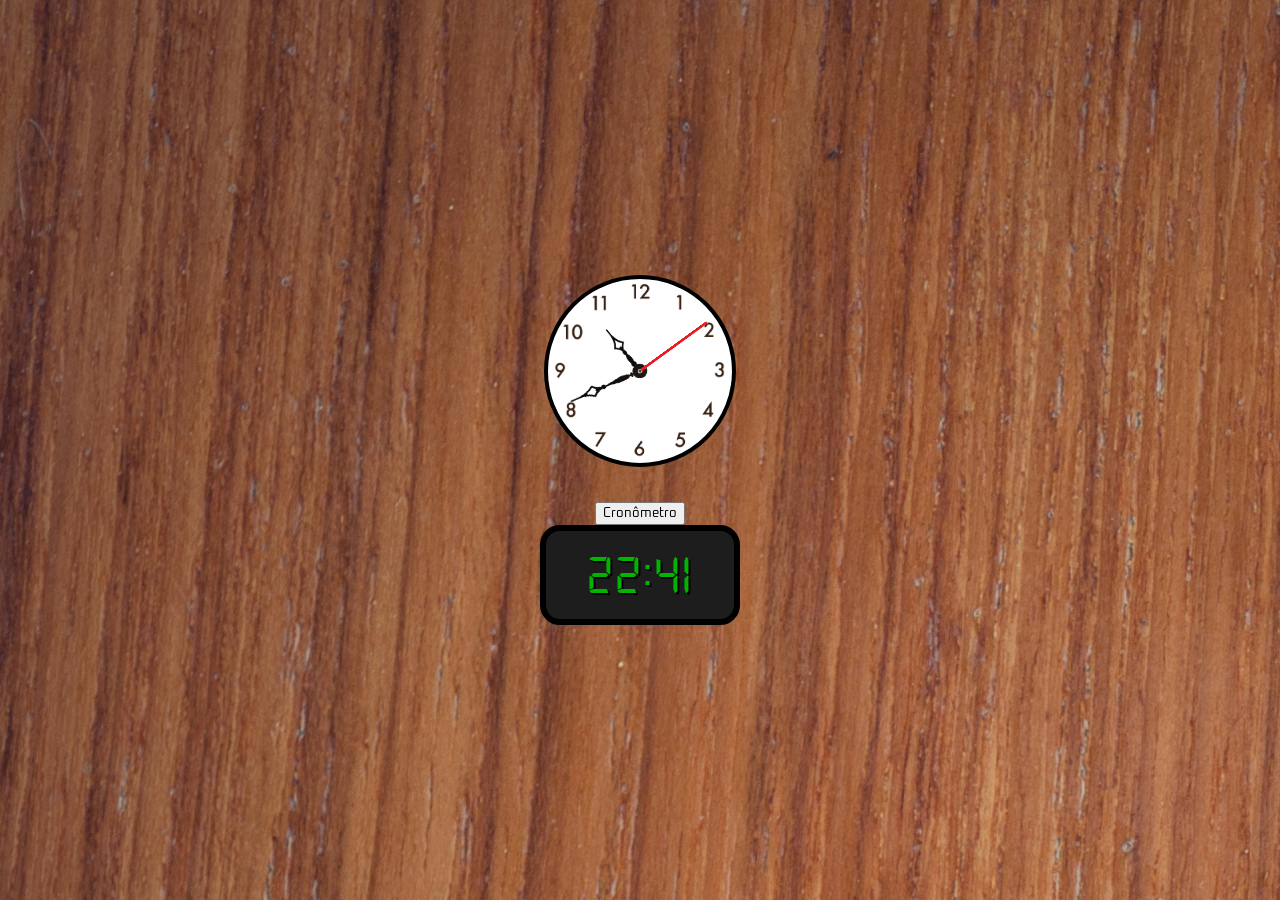
<file: index.html>
<!DOCTYPE html>
<html lang="pt-BR">

<head>
    <meta charset="UTF-8">
    <meta name="viewport" content="width=device-width, initial-scale=1.0">
    <title>Relógio</title>
    <link rel="icon" type="image/png" sizes="16x16" href="assets/Images/clock-removebg.png">
    <link rel="stylesheet" href="assets/style.css">
</head>

<body>
    <div class="container">
        <div class="relogio">
            <div class="horas">
                <img src="assets/Images/Ponteiro1.png" id="hand1">
                <img src="assets/Images/Ponteiro2.png" id="hand2">
                <img src="assets/Images/Ponteiro3.png" id="hand3">
            </div>
        </div>
        <button class="button">Cronômetro</button>
        <div class="digital"><span class="timer" id="timer">00:00</span></div>
        <div id="buttons">
            <button class="hidden1" onclick="start()">Start</button>
            <button class="hidden2" onclick="stop()">Stop</button>
            <button class="hidden3" onclick="Reset()">Reset</button>
        </div>
    </div>

    <script src="assets/script.js"></script>
</body>

</html>
</file>
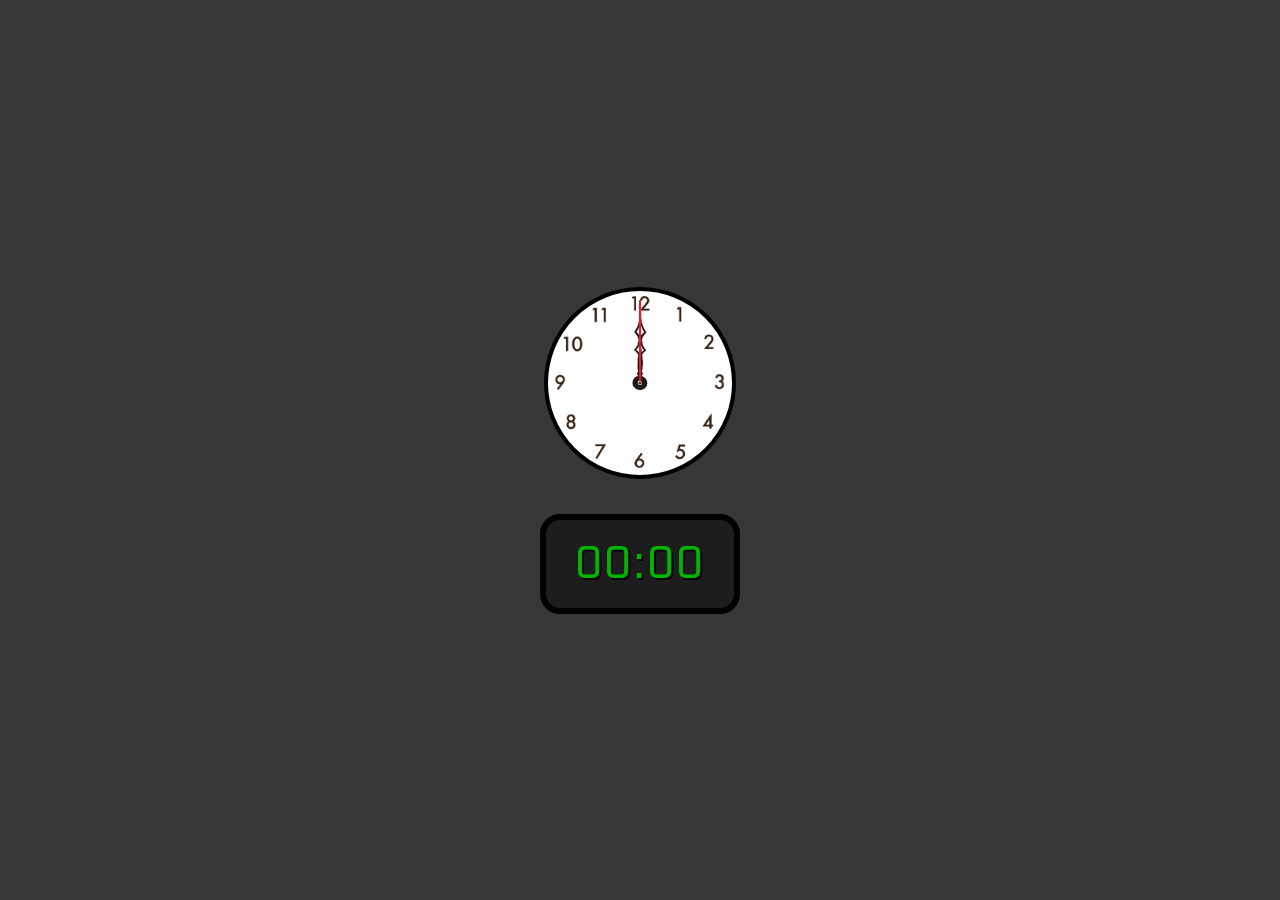
<file: Clock.html>
<!DOCTYPE html>
<html lang="pt-BR">

<head>
    <meta charset="UTF-8">
    <meta name="viewport" content="width=device-width, initial-scale=1.0">
    <title>Relógio</title>
    <link rel="icon" type="image/png" sizes="16x16" href="clock-removebg.png">
    <link rel="stylesheet" href="style.css">
</head>

<body>
    <div class="container">
        <div class="relogio">
            <div class="horas">
                <img src="Ponteiro1.png" id="hand1">
                <img src="Ponteiro2.png" id="hand2">
                <img src="Ponteiro3.png" id="hand3">
            </div>
        </div>

        <div class="digital"><span class="timer">00:00</span></div>
    </div>

    <script src="script.js"></script>
</body>

</html>
</file>
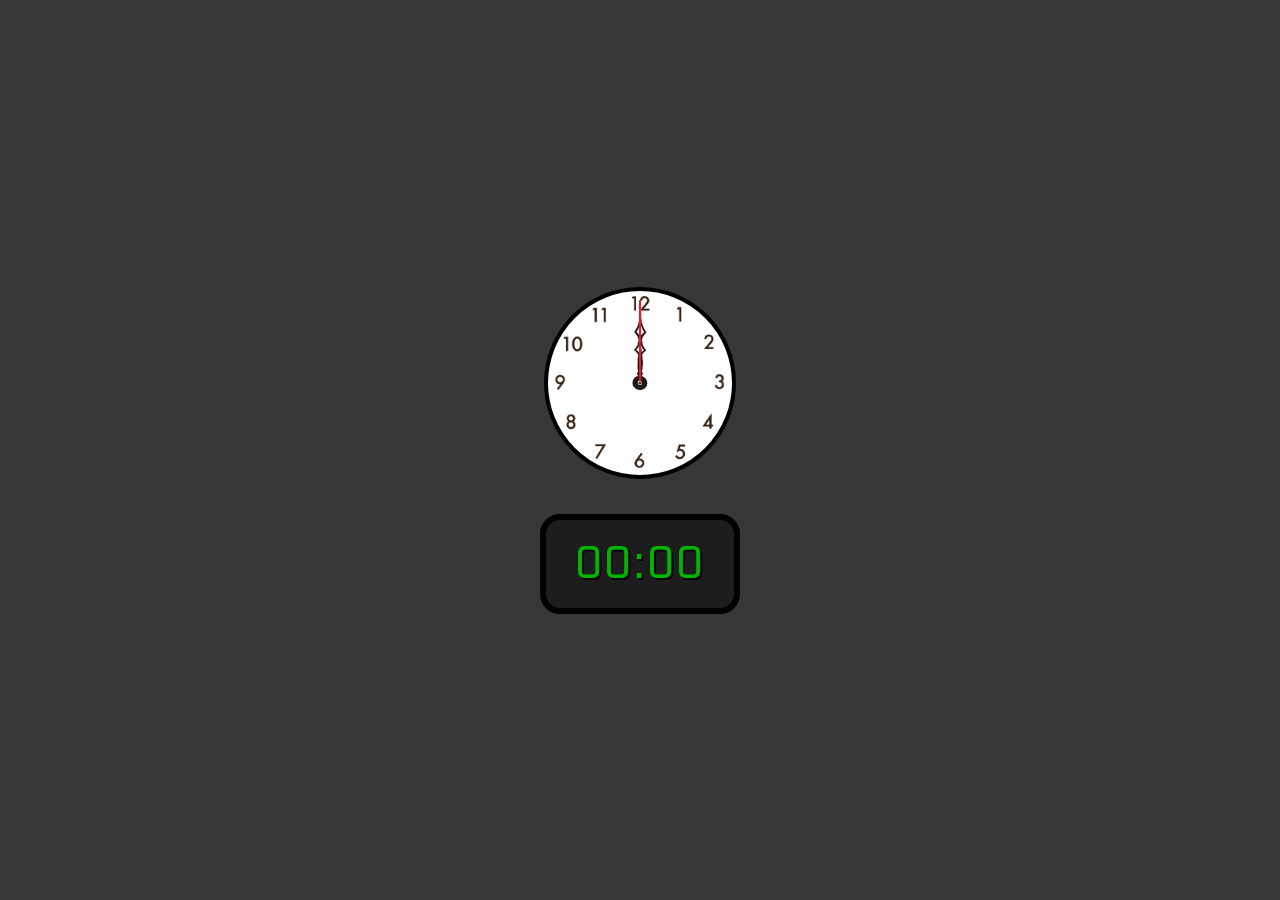
<file: Clock/Clock.html>
<!DOCTYPE html>
<html lang="pt-BR">

<head>
    <meta charset="UTF-8">
    <meta name="viewport" content="width=device-width, initial-scale=1.0">
    <title>Relógio</title>
    <link rel="icon" type="image/png" sizes="16x16" href="/Clock/assets/images/clock-removebg.png">
    <link rel="stylesheet" href="/Clock/assets/style.css">
</head>

<body>
    <div class="container">
        <div class="relogio">
            <div class="horas">
                <img src="/Clock/assets/images/Ponteiro1.png" id="hand1">
                <img src="/Clock/assets/images/Ponteiro2.png" id="hand2">
                <img src="/Clock/assets/images/Ponteiro3.png" id="hand3">
            </div>
        </div>

        <div class="digital"><span class="timer">00:00</span></div>
    </div>

    <script src="/Clock/assets/script.js"></script>
</body>

</html>
</file>
<file: assets/style.css>
@import url('https://fonts.googleapis.com/css2?family=Oxanium&display=swap');
@font-face {
    font-family: digital-7;
    src: url(font/digital-7.ttf) format('truetype');
    font-weight: normal;
    font-style: normal;
}
*{
    box-sizing: border-box;
    margin: 0;
    font-family: oxanium;
}
body{
    background-image: url(../Background.jpg);

    margin: auto;
    overflow: hidden;
}
.container{
    height: 100vh;
    display: flex;
    flex-direction: column;
    justify-content: center;
    align-items: center;
}
.relogio{
    position: relative;
    background:url(../Relogio.png) no-repeat;
    background-size: 200px;
    background-color: white;
    border-radius: 50%;
    width: 192px;
    height: 192px;
    border: 4px solid black;
    margin-bottom: 35px;
    background-position: 50%, 50%;
}
.horas{
    position: absolute;
    width: 100%;
    height: 100%;
}
img{
    position: absolute;
    transform-origin: 50% 50%;
    left: 50%;
    top: 50%;
    transform: translate(-50%, -50%);
    width: 70px;
    height: 90%;
}
#hand1{
    height: 80%;
}
.digital{
    width: 200px;
    height: 100px;
    border: 6px black solid;
    border-radius: 20px;
    background-color: rgb(29, 29, 29);
    color: rgb(0, 180, 0);
}
.timer{
    display: inline-block;
    position: relative;
    font-family: digital-7;
    top: 50%;
    left: 50%;
    transform: translate(-50%, -50%);
    font-size: 41pt;
    letter-spacing: 2px;
    animation: pisca 0.8s alternate infinite;
    text-shadow: 2px 2px 0 black;
}
@keyframes pisca{
    0%{
        opacity: 0;
    }
    100%{
        opacity: 1;
    }
}
.hidden{
    display: none;
}
.cronometro{
    animation: none;
    font-size: 38pt;
}
</file>
<file: style.css>
@import url('https://fonts.googleapis.com/css2?family=Oxanium&display=swap');
*{
    box-sizing: border-box;
    margin: 0;
    font-family: oxanium;
}
body{
    background:rgb(56, 55, 55);
    margin: auto;
    overflow: hidden;
}
.container{
    height: 100vh;
    display: flex;
    flex-direction: column;
    justify-content: center;
    align-items: center;
}
.relogio{
    position: relative;
    background:url(Relógio.png) no-repeat;
    background-size: 200px;
    background-color: white;
    border-radius: 50%;
    width: 192px;
    height: 192px;
    border: 4px solid black;
    margin-bottom: 35px;
    background-position: 50%, 50%;
}
.horas{
    position: absolute;
    width: 100%;
    height: 100%;
}
img{
    position: absolute;
    transform-origin: 50% 50%;
    left: 50%;
    top: 50%;
    transform: translate(-50%, -50%);
    width: 70px;
    height: 90%;
}
#hand1{
    height: 80%;
}
.digital{
    width: 200px;
    height: 100px;
    border: 6px black solid;
    border-radius: 20px;
    background-color: rgb(29, 29, 29);
    color: rgb(0, 180, 0);
}
.timer{
    display: inline-block;
    position: relative;
    top: 50%;
    left: 50%;
    transform: translate(-50%, -50%);
    font-size: 35pt;
    letter-spacing: 2px;
    animation: pisca 0.8s alternate infinite;
    text-shadow: 2px 2px 0 black;
}
@keyframes pisca{
    0%{
        opacity: 0;
    }
    100%{
        opacity: 1;
    }
}
.hidden{
    display: none;
}
.cronometro{
    animation: none;
    font-size: 31pt;
}
</file>
<file: Clock/assets/style.css>
@import url('https://fonts.googleapis.com/css2?family=Oxanium&display=swap');
*{
    box-sizing: border-box;
    margin: 0;
    font-family: oxanium;
}
body{
    background:rgb(56, 55, 55);
    margin: auto;
    overflow: hidden;
}
.container{
    height: 100vh;
    display: flex;
    flex-direction: column;
    justify-content: center;
    align-items: center;
}
.relogio{
    position: relative;
    background:url(/Clock/assets/images/Relógio.png) no-repeat;
    background-size: 200px;
    background-color: white;
    border-radius: 50%;
    width: 192px;
    height: 192px;
    border: 4px solid black;
    margin-bottom: 35px;
    background-position: 50%, 50%;
}
.horas{
    position: absolute;
    width: 100%;
    height: 100%;
}
img{
    position: absolute;
    transform-origin: 50% 50%;
    left: 50%;
    top: 50%;
    transform: translate(-50%, -50%);
    width: 70px;
    height: 90%;
}
#hand1{
    height: 80%;
}
.digital{
    width: 200px;
    height: 100px;
    border: 6px black solid;
    border-radius: 20px;
    background-color: rgb(29, 29, 29);
    color: rgb(0, 180, 0);
}
.timer{
    display: inline-block;
    position: relative;
    top: 50%;
    left: 50%;
    transform: translate(-50%, -50%);
    font-size: 35pt;
    letter-spacing: 2px;
    animation: pisca 0.8s alternate infinite;
    text-shadow: 2px 2px 0 black;
}
@keyframes pisca{
    0%{
        opacity: 0;
    }
    100%{
        opacity: 1;
    }
}
</file>
